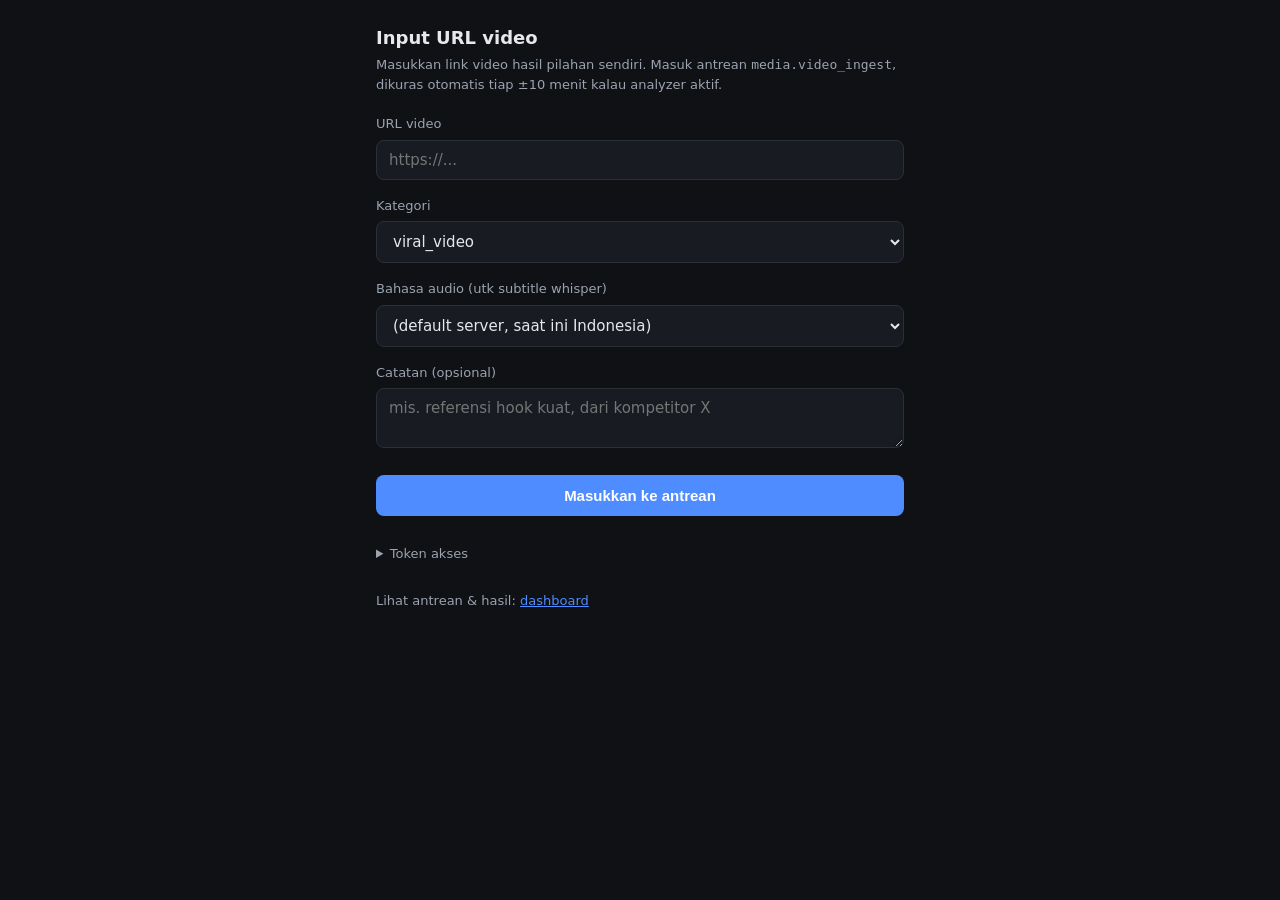
<file: nginx/dashboards/pipeline/input.html>
<!doctype html>
<html lang="id">
<head>
<meta charset="utf-8">
<meta name="viewport" content="width=device-width, initial-scale=1">
<title>Input URL — viral pipeline</title>
<style>
  :root { --bg:#0f1115; --card:#181b22; --border:#2a2f3a; --text:#e6e8eb; --muted:#9aa3af;
          --accent:#4f8cff; --ok:#3ecf8e; --err:#ff5d5d; }
  * { box-sizing: border-box; }
  body { margin:0; background:var(--bg); color:var(--text); font:15px/1.5 system-ui,-apple-system,sans-serif; }
  .wrap { max-width:560px; margin:0 auto; padding:24px 16px 48px; }
  h1 { font-size:18px; margin:0 0 4px; }
  p.sub { color:var(--muted); margin:0 0 20px; font-size:13px; }
  label { display:block; font-size:13px; color:var(--muted); margin:16px 0 6px; }
  input[type=text], input[type=password], textarea, select {
    width:100%; padding:10px 12px; background:var(--card); border:1px solid var(--border);
    border-radius:8px; color:var(--text); font-size:15px; font-family:inherit;
  }
  textarea { resize:vertical; min-height:60px; }
  button { margin-top:20px; width:100%; padding:12px; border:none; border-radius:8px;
    background:var(--accent); color:#fff; font-size:15px; font-weight:600; cursor:pointer; }
  button:disabled { opacity:.5; cursor:default; }
  #msg { margin-top:14px; font-size:14px; padding:10px 12px; border-radius:8px; display:none; }
  #msg.ok { display:block; background:rgba(62,207,142,.12); color:var(--ok); border:1px solid rgba(62,207,142,.3); }
  #msg.err { display:block; background:rgba(255,93,93,.12); color:var(--err); border:1px solid rgba(255,93,93,.3); }
  details { margin-top:28px; color:var(--muted); font-size:13px; }
  a { color:var(--accent); }
</style>
</head>
<body>
<div class="wrap">
  <h1>Input URL video</h1>
  <p class="sub">Masukkan link video hasil pilahan sendiri. Masuk antrean <code>media.video_ingest</code>, dikuras otomatis tiap ±10 menit kalau analyzer aktif.</p>

  <form id="f">
    <label for="url">URL video</label>
    <input type="text" id="url" placeholder="https://..." autocomplete="off" required>

    <label for="category">Kategori</label>
    <select id="category">
      <option value="viral_video">viral_video</option>
      <option value="menuju_viral_video">menuju_viral_video</option>
    </select>

    <label for="language">Bahasa audio (utk subtitle whisper)</label>
    <select id="language">
      <option value="">(default server, saat ini Indonesia)</option>
      <option value="id">Indonesia</option>
      <option value="en">Inggris</option>
      <option value="auto">Auto-detect</option>
    </select>

    <label for="note">Catatan (opsional)</label>
    <textarea id="note" placeholder="mis. referensi hook kuat, dari kompetitor X"></textarea>

    <button type="submit" id="btn">Masukkan ke antrean</button>
  </form>
  <div id="msg"></div>

  <details>
    <summary>Token akses</summary>
    <label for="token">Bearer token (disimpan di browser ini saja)</label>
    <input type="password" id="token" placeholder="tempel token sekali, lalu tersimpan">
  </details>

  <p class="sub" style="margin-top:28px;">Lihat antrean &amp; hasil: <a href="/">dashboard</a></p>
</div>

<script>
(function () {
  var TOKEN_KEY = "viral_dashboard_token";
  var tokenEl = document.getElementById("token");
  try { tokenEl.value = localStorage.getItem(TOKEN_KEY) || ""; } catch (e) {}

  document.getElementById("f").addEventListener("submit", function (ev) {
    ev.preventDefault();
    var url = document.getElementById("url").value.trim();
    var category = document.getElementById("category").value;
    var language = document.getElementById("language").value;
    var note = document.getElementById("note").value.trim();
    var token = tokenEl.value.trim();
    var btn = document.getElementById("btn");
    var msg = document.getElementById("msg");
    msg.className = ""; msg.style.display = "none";

    if (!url) return;
    if (!token) {
      msg.textContent = "Isi token akses dulu (lihat bagian \"Token akses\").";
      msg.className = "err"; msg.style.display = "block";
      return;
    }
    try { localStorage.setItem(TOKEN_KEY, token); } catch (e) {}

    btn.disabled = true; btn.textContent = "Mengirim...";
    fetch("/api/enqueue", {
      method: "POST",
      headers: { "Content-Type": "application/json", "Authorization": "Bearer " + token },
      body: JSON.stringify({ url: url, category: category, note: note, language: language })
    }).then(function (r) { return r.json().then(function (j) { return { status: r.status, body: j }; }); })
      .then(function (res) {
        btn.disabled = false; btn.textContent = "Masukkan ke antrean";
        if (res.status === 200 && res.body.ok) {
          msg.textContent = "Masuk antrean, id #" + res.body.id + ".";
          msg.className = "ok"; msg.style.display = "block";
          document.getElementById("url").value = "";
          document.getElementById("note").value = "";
          document.getElementById("language").value = "";
        } else if (res.status === 401) {
          msg.textContent = "Token salah/belum diisi.";
          msg.className = "err"; msg.style.display = "block";
        } else {
          msg.textContent = (res.body && res.body.error) || "Gagal (tak diketahui).";
          msg.className = "err"; msg.style.display = "block";
        }
      })
      .catch(function (e) {
        btn.disabled = false; btn.textContent = "Masukkan ke antrean";
        msg.textContent = "Gagal kontak server: " + e;
        msg.className = "err"; msg.style.display = "block";
      });
  });
})();
</script>
</body>
</html>
</file>
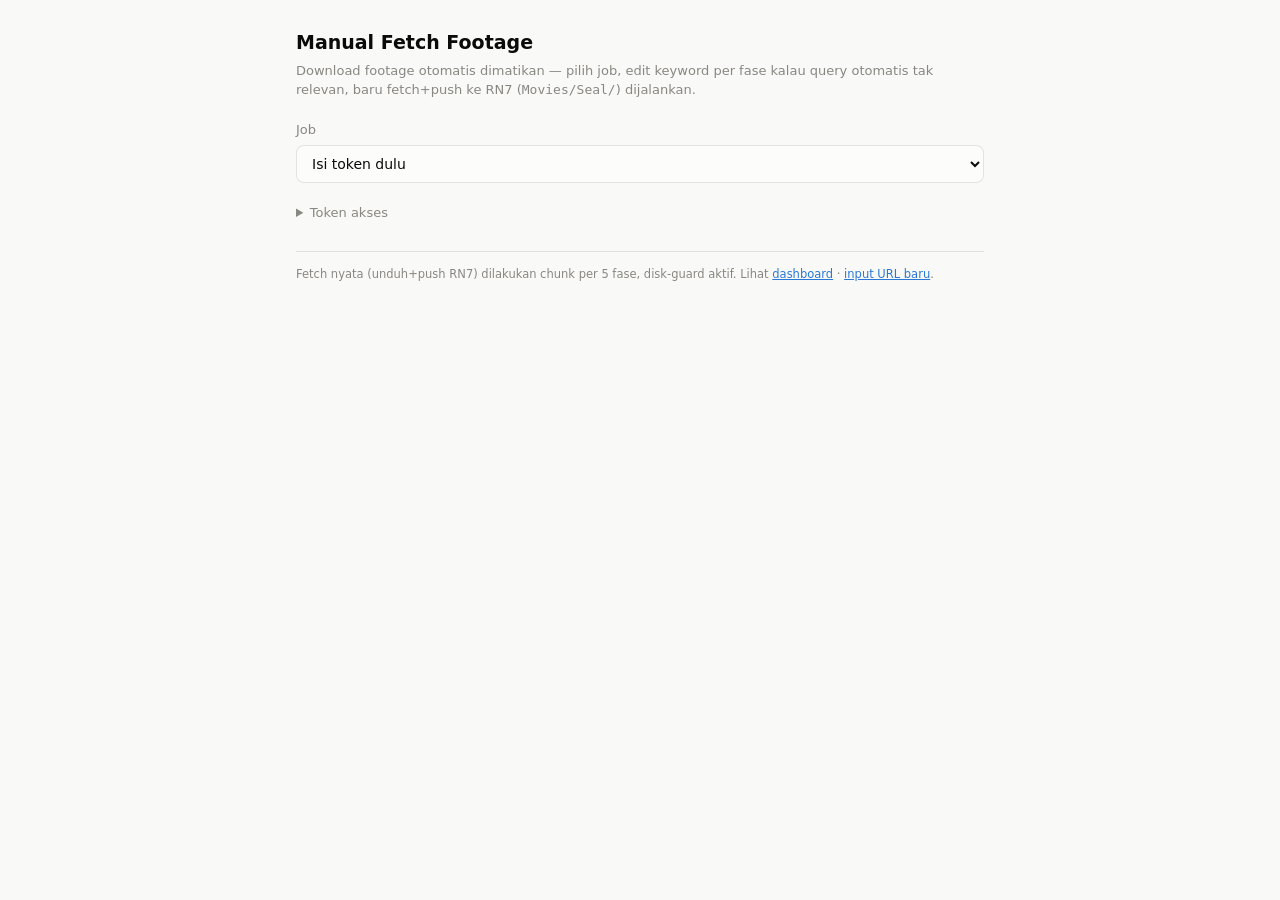
<file: nginx/dashboards/pipeline/manual-fetch.html>
<!doctype html>
<html lang="id">
<head>
<meta charset="utf-8">
<meta name="viewport" content="width=device-width, initial-scale=1">
<title>Manual Fetch Footage — viral pipeline</title>
<style>
:root{
 --plane:#f9f9f7; --surf:#fcfcfb; --ink:#0b0b0b; --ink2:#52514e; --mut:#898781;
 --grid:#e1e0d9; --border:rgba(11,11,11,.10); --accent:#2a78d6;
 --good:#0ca30c; --warn:#fab219; --bad:#e34948;
}
@media (prefers-color-scheme:dark){:root:where(:not([data-theme=light])){
 --plane:#0d0d0d; --surf:#1a1a19; --ink:#fff; --ink2:#c3c2b7; --mut:#898781;
 --grid:#2c2c2a; --border:rgba(255,255,255,.10); --accent:#3987e5;
}}
:root[data-theme=dark]{
 --plane:#0d0d0d; --surf:#1a1a19; --ink:#fff; --ink2:#c3c2b7; --mut:#898781;
 --grid:#2c2c2a; --border:rgba(255,255,255,.10); --accent:#3987e5;
}
*{box-sizing:border-box}
body{margin:0;background:var(--plane);color:var(--ink);
 font-family:system-ui,-apple-system,"Segoe UI",sans-serif;line-height:1.5;
 -webkit-font-smoothing:antialiased}
.wrap{max-width:720px;margin:0 auto;padding:28px 16px 64px}
h1{font-size:19px;margin:0 0 4px}
.mut{color:var(--mut)}
p.sub{color:var(--mut);font-size:13px;margin:0 0 20px}
label{display:block;font-size:13px;color:var(--mut);margin:14px 0 6px}
select,input[type=text],input[type=password]{
 width:100%;padding:9px 11px;background:var(--surf);border:1px solid var(--border);
 border-radius:8px;color:var(--ink);font-size:14px;font-family:inherit}
button{margin-top:14px;padding:10px 16px;border:none;border-radius:8px;
 background:var(--accent);color:#fff;font-size:14px;font-weight:600;cursor:pointer}
button.secondary{background:var(--surf);color:var(--ink);border:1px solid var(--border)}
button:disabled{opacity:.5;cursor:default}
details{margin-top:20px;color:var(--mut);font-size:13px}
.phase{background:var(--surf);border:1px solid var(--border);border-radius:10px;
 padding:12px 14px;margin-bottom:10px}
.phase-head{display:flex;align-items:baseline;gap:8px;margin-bottom:6px;flex-wrap:wrap}
.phase-i{font-weight:700;font-size:13px}
.phase-dur{font-size:12px;color:var(--mut)}
.phase-sem{font-size:12px;color:var(--ink2)}
.phase-babak{font-size:12px;color:var(--mut);margin:4px 0 8px;white-space:pre-wrap;
 max-height:0;overflow:hidden;transition:max-height .2s}
.phase-babak.open{max-height:320px;overflow-y:auto}
.toggle-babak{font-size:11px;color:var(--accent);cursor:pointer;text-decoration:underline}
.pill{display:inline-block;padding:2px 8px;border-radius:999px;font-size:11px;font-weight:600;margin-left:6px}
.pill.good{background:rgba(12,163,12,.12);color:var(--good)}
.pill.warn{background:rgba(250,178,25,.16);color:#a06600}
.pill.bad{background:rgba(227,73,72,.14);color:var(--bad)}
.pill.muted{background:var(--grid);color:var(--ink2)}
.phase-row{display:flex;align-items:center;gap:8px}
.phase-row input[type=text]{flex:1}
#msg{margin-top:14px;font-size:14px;padding:10px 12px;border-radius:8px;display:none}
#msg.ok{display:block;background:rgba(12,163,12,.10);color:var(--good);border:1px solid rgba(12,163,12,.3)}
#msg.err{display:block;background:rgba(227,73,72,.12);color:var(--bad);border:1px solid rgba(227,73,72,.3)}
#banner{display:none;margin:16px 0;padding:12px 14px;border-radius:8px;
 background:rgba(250,178,25,.14);border:1px solid rgba(250,178,25,.35);font-size:13px}
footer{margin-top:28px;padding-top:14px;border-top:1px solid var(--border);font-size:11.5px;color:var(--mut)}
a{color:var(--accent)}
</style>
</head>
<body>
<div class="wrap">
  <h1>Manual Fetch Footage</h1>
  <p class="sub">Download footage otomatis dimatikan — pilih job, edit keyword per fase kalau query
    otomatis tak relevan, baru fetch+push ke RN7 (<code>Movies/Seal/</code>) dijalankan.</p>

  <label for="job">Job</label>
  <select id="job"><option value="">Memuat daftar job…</option></select>

  <div id="banner"></div>
  <div id="phases"></div>

  <div id="actions" style="display:none">
    <button id="btnStart">Mulai fetch</button>
    <button id="btnResume" class="secondary" style="display:none">Lanjutkan</button>
  </div>
  <div id="msg"></div>

  <details>
    <summary>Token akses</summary>
    <label for="token">Bearer token (sama dgn halaman input URL, disimpan di browser ini saja)</label>
    <input type="password" id="token" placeholder="tempel token sekali, lalu tersimpan">
  </details>

  <footer>Fetch nyata (unduh+push RN7) dilakukan chunk per 5 fase, disk-guard aktif.
    Lihat <a href="/">dashboard</a> · <a href="/input.html">input URL baru</a>.</footer>
</div>

<script>
(function () {
  var TOKEN_KEY = "viral_dashboard_token";
  var tokenEl = document.getElementById("token");
  try { tokenEl.value = localStorage.getItem(TOKEN_KEY) || ""; } catch (e) {}
  tokenEl.addEventListener("change", function () {
    try { localStorage.setItem(TOKEN_KEY, tokenEl.value.trim()); } catch (e) {}
  });

  function token() { return tokenEl.value.trim(); }
  function authHeaders(extra) {
    var h = { "Authorization": "Bearer " + token() };
    if (extra) for (var k in extra) h[k] = extra[k];
    return h;
  }
  function esc(v) {
    v = (v === null || v === undefined) ? "" : String(v);
    return v.replace(/[&<>"']/g, function (c) {
      return {"&":"&amp;","<":"&lt;",">":"&gt;","\"":"&quot;","'":"&#39;"}[c];
    });
  }
  function showMsg(text, ok) {
    var m = document.getElementById("msg");
    m.textContent = text; m.className = ok ? "ok" : "err";
  }

  var jobSel = document.getElementById("job");
  var phasesEl = document.getElementById("phases");
  var actionsEl = document.getElementById("actions");
  var bannerEl = document.getElementById("banner");
  var btnStart = document.getElementById("btnStart");
  var btnResume = document.getElementById("btnResume");
  var currentJobId = null;
  var currentPhases = [];   // [{i, dur_sec, semantic, auto_query, babak_title, babak_text}]
  var pollTimer = null;
  var lastPayload = null;   // {overrides, phases} -- dipakai tombol Lanjutkan

  var PHASE_PILL = {
    pending: ["muted", "menunggu"], awaiting_push: ["warn", "diunduh, menunggu push"],
    pushed: ["good", "terkirim ke RN7"], empty: ["bad", "0 hasil"],
    too_large: ["bad", "semua kandidat > cap"],
    disk_guard: ["bad", "disk penuh"], error: ["bad", "error"],
  };

  function loadJobs() {
    if (!token()) {
      jobSel.innerHTML = '<option value="">Isi token dulu</option>';
      return;
    }
    fetch("/api/manual-fetch/jobs", { headers: authHeaders() })
      .then(function (r) { return r.json(); })
      .then(function (d) {
        if (!d.ok) { jobSel.innerHTML = '<option value="">' + esc(d.error || "gagal") + '</option>'; return; }
        jobSel.innerHTML = '<option value="">— pilih job —</option>' + d.jobs.map(function (j) {
          var st = j.manual_status ? " [" + j.manual_status + "]" : "";
          return '<option value="' + j.job_id.replace(/^job-/, "") + '">' +
                 esc(j.job_id) + " · " + j.n_phases + " fase" + esc(st) + "</option>";
        }).join("");
      })
      .catch(function (e) { jobSel.innerHTML = '<option value="">gagal konek: ' + esc(e.message) + '</option>'; });
  }

  function renderPhases() {
    phasesEl.innerHTML = currentPhases.map(function (p) {
      return '<div class="phase" data-i="' + p.i + '">' +
        '<div class="phase-head">' +
          '<span class="phase-i">Fase ' + p.i + '</span>' +
          '<span class="phase-dur">' + p.dur_sec + 's</span>' +
          '<span class="phase-sem">' + esc(p.semantic || "") + '</span>' +
          '<span class="pill outcome" data-i="' + p.i + '"></span>' +
        '</div>' +
        (p.babak_title ? '<div class="toggle-babak">lihat konteks babak: ' + esc(p.babak_title) + '</div>' : '') +
        '<div class="phase-babak">' + esc(p.babak_text || "") + '</div>' +
        '<div class="phase-row">' +
          '<label style="width:60px;margin:0;flex-shrink:0">keyword</label>' +
          '<input type="text" class="q" data-i="' + p.i + '" data-auto="' + esc(p.auto_query) + '" value="' + esc(p.current_query) + '">' +
        '</div>' +
      '</div>';
    }).join("") || '<p class="mut">Job ini tak punya fase.</p>';

    Array.prototype.forEach.call(phasesEl.querySelectorAll(".toggle-babak"), function (el) {
      el.addEventListener("click", function () {
        el.nextElementSibling.classList.toggle("open");
      });
    });
    actionsEl.style.display = currentPhases.length ? "block" : "none";
  }

  function loadJobDetail(numId) {
    phasesEl.innerHTML = '<p class="mut">Memuat…</p>';
    bannerEl.style.display = "none";
    document.getElementById("msg").style.display = "none";
    fetch("/api/manual-fetch/jobs/" + numId, { headers: authHeaders() })
      .then(function (r) { return r.json(); })
      .then(function (d) {
        if (!d.ok) { phasesEl.innerHTML = '<p class="mut">' + esc(d.error) + '</p>'; return; }
        currentJobId = numId;
        currentPhases = d.job.phases;
        renderPhases();
        pollStatus(numId, true);
      })
      .catch(function (e) { phasesEl.innerHTML = '<p class="mut">gagal konek: ' + esc(e.message) + '</p>'; });
  }

  jobSel.addEventListener("change", function () {
    if (pollTimer) { clearTimeout(pollTimer); pollTimer = null; }
    if (jobSel.value) loadJobDetail(jobSel.value);
    else { phasesEl.innerHTML = ""; actionsEl.style.display = "none"; bannerEl.style.display = "none"; }
  });

  function collectPayload(phasesOnly) {
    // Baca NILAI INPUT SAAT INI (bukan payload lama) -- "Lanjutkan" lewat
    // sini jg, supaya keyword yg sudah diketik user TAK PERNAH hilang
    // (temuan: kirim overrides={} saat resume bikin fase stuck balik ke
    // auto_query, persis yg fitur ini mau hindari).
    var overrides = {};
    Array.prototype.forEach.call(phasesEl.querySelectorAll("input.q"), function (el) {
      var v = el.value.trim();
      if (v && v !== el.getAttribute("data-auto")) overrides[el.getAttribute("data-i")] = v;
    });
    var payload = { overrides: overrides };
    if (phasesOnly) payload.phases = phasesOnly;
    return payload;
  }

  function startFetch(payload) {
    lastPayload = payload;
    btnStart.disabled = true; btnResume.disabled = true;
    // Feedback LANGSUNG saat klik -- backend cek RN7 reachable dulu (adb
    // connect+devices, bisa sampai ~30dtk kalau RN7 lambat/Doze) SEBELUM
    // respons apa pun balik. Tanpa baris ini tombol cuma diam keabuan
    // selama itu, terlihat seperti "tak ada reaksi" (temuan user 6/11).
    showMsg("Memulai... (cek RN7 dulu, bisa sampai ~30 detik)", true);
    fetch("/api/manual-fetch/jobs/" + currentJobId + "/start", {
      method: "POST", headers: authHeaders({ "Content-Type": "application/json" }),
      body: JSON.stringify(payload)
    }).then(function (r) { return r.json().then(function (j) { return { status: r.status, body: j }; }); })
      .then(function (res) {
        btnStart.disabled = false; btnResume.disabled = false;
        if (res.status === 202) { showMsg("Fetch dimulai, memantau status…", true); pollStatus(currentJobId); return; }
        if (res.status === 200 && res.body.ok) { showMsg(res.body.message, true); return; }
        if (res.status === 409) { showMsg("Ada run lain sedang jalan: " + res.body.error, false); return; }
        if (res.status === 507) { showMsg("Disk hub tak cukup: " + res.body.error, false); return; }
        if (res.status === 503) { showMsg("RN7 tak terjangkau: " + res.body.error, false); return; }
        showMsg(res.body.error || "gagal (tak diketahui)", false);
      })
      .catch(function (e) { btnStart.disabled = false; btnResume.disabled = false; showMsg("Gagal kontak server: " + e, false); });
  }

  btnStart.addEventListener("click", function () { startFetch(collectPayload()); });
  btnResume.addEventListener("click", function () {
    if (lastPayload) startFetch(collectPayload(lastPayload.phases));
  });

  function renderOutcomes(statusPhases) {
    statusPhases = statusPhases || {};
    Array.prototype.forEach.call(phasesEl.querySelectorAll(".outcome"), function (el) {
      var st = statusPhases[el.getAttribute("data-i")];
      var info = PHASE_PILL[st];
      if (!info) { el.textContent = ""; el.className = "pill outcome"; return; }
      el.className = "pill outcome " + info[0];
      el.textContent = info[1];
    });
  }

  function pollStatus(numId, once) {
    fetch("/api/manual-fetch/jobs/" + numId + "/status", { headers: authHeaders() })
      .then(function (r) { if (r.status === 404) return null; return r.json(); })
      .then(function (d) {
        if (!d || !d.ok) return;
        var s = d.status;
        renderOutcomes(s.phases);
        if (s.state === "running") {
          bannerEl.style.display = "none";
          // Progres NYATA (chunk X/Y) -- dulu pesan ini diam sama persis
          // dari klik sampai selesai (bisa 1-5mnt utk banyak fase), terlihat
          // macet walau backend jalan normal di background (temuan 6/11).
          showMsg("Fetch berjalan: chunk " + (s.chunks_done || 0) + "/" + (s.chunks_total || "?") +
                  "... (unduh+push ke RN7)", true);
          pollTimer = setTimeout(function () { pollStatus(numId); }, 3000);
          return;
        }
        if (s.state === "paused_rn7_offline" || s.state === "interrupted") {
          bannerEl.style.display = "block";
          bannerEl.textContent = s.message || "Berhenti sementara.";
          btnResume.style.display = "inline-block";
          lastPayload = { phases: s.target_phases };
          return;
        }
        if (s.state === "done") {
          bannerEl.style.display = "none";
          showMsg(s.message || "Selesai.", true);
          return;
        }
        if (s.state === "done_partial") {
          bannerEl.style.display = "block";
          bannerEl.textContent = s.message || "Sebagian fase belum terkirim.";
          btnResume.style.display = "inline-block";
          lastPayload = { phases: s.target_phases };
          return;
        }
        if (s.state === "error") {
          bannerEl.style.display = "block";
          bannerEl.textContent = "Error: " + (s.message || "");
          return;
        }
      })
      .catch(function () { /* diam, coba lagi poll berikutnya */ });
  }

  loadJobs();
})();
</script>
</body>
</html>
</file>
